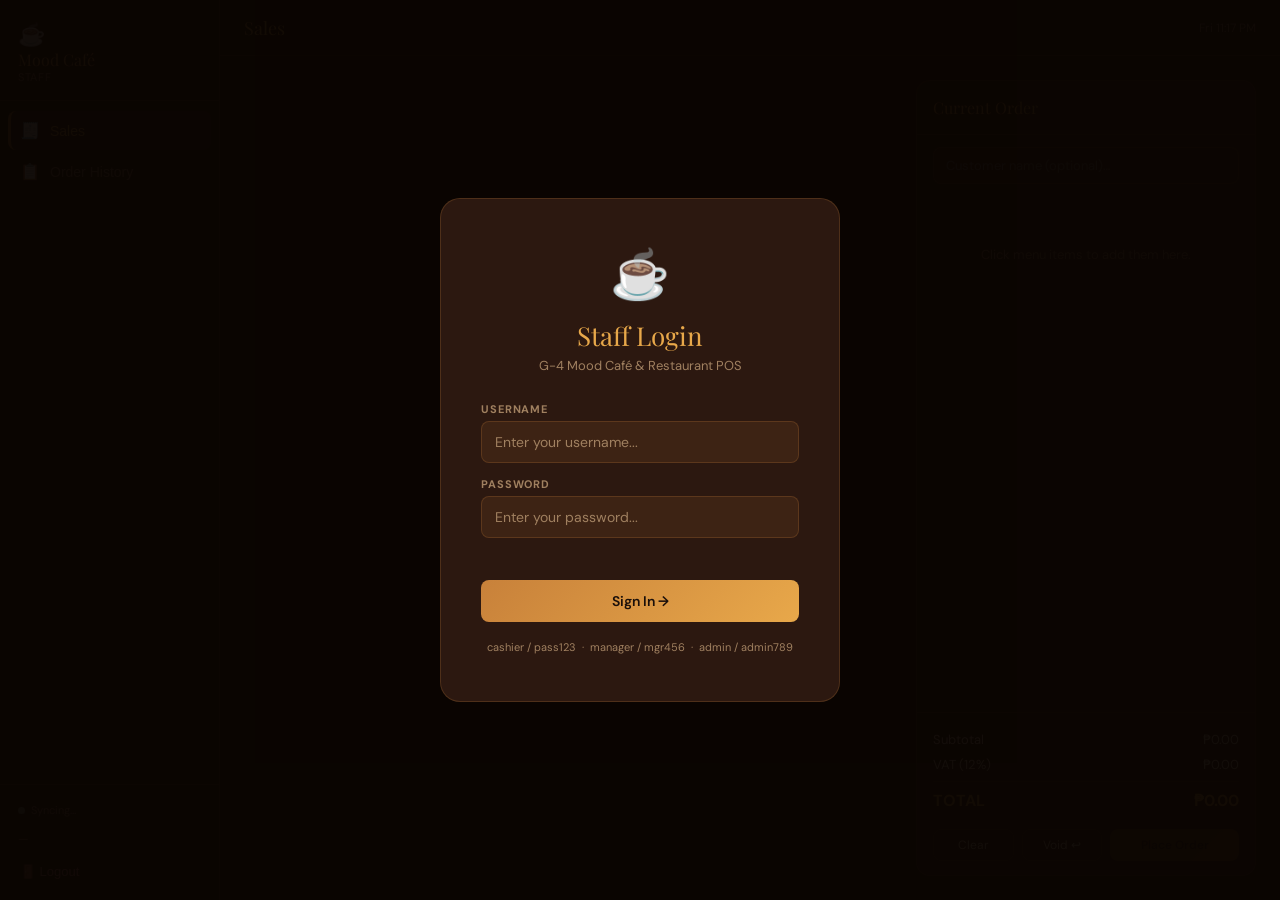
<file: index.html>
<!DOCTYPE html>
<html lang="en">
<head>
<meta charset="UTF-8"/>
<meta name="viewport" content="width=device-width, initial-scale=1.0"/>
<title>Mood Café — Staff POS</title>
<link rel="preconnect" href="https://fonts.googleapis.com"/>
<link href="https://fonts.googleapis.com/css2?family=Playfair+Display:ital,wght@0,400;0,700&family=DM+Sans:wght@300;400;500;600&display=swap" rel="stylesheet"/>
<style>
:root{
  --esp:#1a0f0a;--roast:#2c1810;--bark:#3d2314;--panel:#231209;
  --car:#c8813a;--gold:#e8a84a;--cream:#f5e6c8;--latte:#d4b896;
  --sage:#7a9e7e;--blush:#c97b7b;--sky:#6b9ec4;
  --tm:#f0e0c8;--tmut:#a08060;--bdr:rgba(200,129,58,.22);
  --sh:0 8px 32px rgba(0,0,0,.5);--r:14px;--rs:8px;
  --fd:'Playfair Display',Georgia,serif;--fb:'DM Sans',sans-serif;
}
*,*::before,*::after{box-sizing:border-box;margin:0;padding:0}
html,body{height:100%;font-family:var(--fb);background:var(--esp);color:var(--tm);overflow:hidden}
.hidden{display:none!important}

/* ---- LOGIN ---- */
#loginOverlay{position:fixed;inset:0;z-index:9000;background:rgba(10,5,2,.96);display:flex;align-items:center;justify-content:center}
.login-card{background:var(--roast);border:1px solid var(--bdr);border-radius:20px;padding:44px 40px;max-width:400px;width:100%;text-align:center;animation:slideUp .4s ease}
@keyframes slideUp{from{opacity:0;transform:translateY(28px)}to{opacity:1;transform:translateY(0)}}
.login-logo{font-size:48px;margin-bottom:12px}
.login-title{font-family:var(--fd);font-size:26px;color:var(--gold);margin-bottom:4px}
.login-sub{font-size:13px;color:var(--tmut);margin-bottom:28px}
.form-group{margin-bottom:14px;text-align:left}
.form-group label{display:block;font-size:11px;font-weight:700;color:var(--tmut);text-transform:uppercase;letter-spacing:.08em;margin-bottom:5px}
.form-group input,.form-group select{width:100%;padding:11px 13px;background:var(--bark);color:var(--tm);border:1px solid var(--bdr);border-radius:var(--rs);font-family:var(--fb);font-size:14px;outline:none;transition:border-color .2s}
.form-group input:focus,.form-group select:focus{border-color:var(--car)}
.form-group input::placeholder{color:var(--tmut)}
select option{background:var(--roast)}
.login-err{color:var(--blush);font-size:13px;margin-bottom:10px;min-height:18px}
.btn-primary{background:linear-gradient(135deg,var(--car),var(--gold));color:var(--esp);border:none;border-radius:var(--rs);padding:12px 22px;font-family:var(--fb);font-size:14px;font-weight:600;cursor:pointer;transition:opacity .2s,transform .1s;width:100%}
.btn-primary:hover{opacity:.9;transform:translateY(-1px)}
.btn-primary:disabled{opacity:.4;cursor:not-allowed;transform:none}
.btn-secondary{background:transparent;color:var(--tm);border:1px solid var(--bdr);border-radius:var(--rs);padding:10px 18px;font-family:var(--fb);font-size:13px;cursor:pointer;transition:border-color .2s}
.btn-secondary:hover{border-color:var(--car)}
.btn-danger{background:rgba(201,123,123,.15);color:var(--blush);border:1px solid rgba(201,123,123,.3);border-radius:var(--rs);padding:10px 18px;font-family:var(--fb);font-size:13px;cursor:pointer;transition:all .2s}
.btn-danger:hover{background:rgba(201,123,123,.25)}
.btn-sm{padding:7px 14px;font-size:12px}

/* ---- LAYOUT ---- */
#app{display:flex;height:100vh;overflow:hidden}
.sidebar{width:220px;flex-shrink:0;background:var(--panel);border-right:1px solid var(--bdr);display:flex;flex-direction:column;padding:0}
.sidebar-brand{padding:20px 18px 16px;border-bottom:1px solid var(--bdr)}
.sidebar-logo{font-size:22px}
.sidebar-name{font-family:var(--fd);font-size:16px;color:var(--gold);display:block}
.sidebar-role{font-size:11px;color:var(--tmut);text-transform:uppercase;letter-spacing:.06em}
.sidebar-nav{flex:1;padding:10px 8px;overflow-y:auto}
.nav-item{display:flex;align-items:center;gap:10px;padding:10px 12px;border-radius:var(--rs);cursor:pointer;transition:all .2s;font-size:14px;color:var(--tmut);border:none;background:none;width:100%;text-align:left;margin-bottom:2px}
.nav-item:hover{background:var(--bark);color:var(--tm)}
.nav-item.active{background:rgba(200,129,58,.15);color:var(--gold);border-left:3px solid var(--car)}
.nav-item.active{padding-left:9px}
.nav-icon{font-size:16px;flex-shrink:0}
.nav-badge{margin-left:auto;background:var(--car);color:var(--esp);font-size:10px;font-weight:700;padding:2px 7px;border-radius:99px}
.sidebar-footer{padding:12px 8px;border-top:1px solid var(--bdr)}
.sync-status{display:flex;align-items:center;gap:6px;font-size:11px;color:var(--tmut);padding:6px 10px}
.sync-dot{width:7px;height:7px;border-radius:50%;background:var(--sage);animation:pulse 2s infinite;flex-shrink:0}
.sync-dot.err{background:var(--blush);animation:none}
@keyframes pulse{0%,100%{opacity:1}50%{opacity:.4}}
.staff-info{padding:8px 10px;font-size:12px;color:var(--tmut)}
.logout-btn{display:flex;align-items:center;gap:8px;padding:9px 12px;border-radius:var(--rs);cursor:pointer;color:var(--blush);font-size:13px;background:none;border:none;width:100%;transition:background .2s}
.logout-btn:hover{background:rgba(201,123,123,.1)}

.main-area{flex:1;display:flex;flex-direction:column;overflow:hidden}
.topbar{height:56px;border-bottom:1px solid var(--bdr);display:flex;align-items:center;padding:0 24px;gap:16px;flex-shrink:0;background:rgba(26,15,10,.8);backdrop-filter:blur(8px)}
.topbar-title{font-family:var(--fd);font-size:18px;color:var(--gold);flex:1}
.new-order-badge{background:rgba(122,158,126,.2);border:1px solid var(--sage);color:var(--sage);padding:5px 12px;border-radius:99px;font-size:12px;font-weight:600;animation:newOrderPulse 1s ease 3}
@keyframes newOrderPulse{0%,100%{transform:scale(1)}50%{transform:scale(1.06)}}
.page-content{flex:1;overflow-y:auto;padding:24px}
.page{display:none}
.page.active{display:block;animation:fadeIn .3s ease}
@keyframes fadeIn{from{opacity:0;transform:translateY(6px)}to{opacity:1;transform:translateY(0)}}

/* ---- CARDS & GRIDS ---- */
.stat-row{display:grid;grid-template-columns:repeat(auto-fill,minmax(170px,1fr));gap:14px;margin-bottom:24px}
.stat-card{background:var(--bark);border:1px solid var(--bdr);border-radius:var(--r);padding:18px}
.stat-label{font-size:11px;font-weight:700;text-transform:uppercase;letter-spacing:.08em;color:var(--tmut);margin-bottom:6px}
.stat-val{font-family:var(--fd);font-size:26px;color:var(--gold);font-weight:700}
.stat-sub{font-size:12px;color:var(--tmut);margin-top:3px}
.section-title{font-family:var(--fd);font-size:20px;color:var(--gold);margin-bottom:16px}
.section-row{display:flex;align-items:center;justify-content:space-between;margin-bottom:16px;flex-wrap:wrap;gap:10px}
.table{width:100%;border-collapse:collapse;font-size:13px}
.table th{text-align:left;padding:10px 12px;font-size:11px;font-weight:700;text-transform:uppercase;letter-spacing:.06em;color:var(--tmut);border-bottom:1px solid var(--bdr)}
.table td{padding:10px 12px;border-bottom:1px solid rgba(200,129,58,.08)}
.table tr:hover td{background:rgba(255,255,255,.02)}
.badge{display:inline-block;font-size:10px;font-weight:700;padding:3px 8px;border-radius:99px}
.badge-green{background:rgba(122,158,126,.2);color:var(--sage)}
.badge-gold{background:rgba(232,168,74,.2);color:var(--gold)}
.badge-red{background:rgba(201,123,123,.2);color:var(--blush)}
.badge-blue{background:rgba(107,158,196,.2);color:var(--sky)}
.card{background:var(--bark);border:1px solid var(--bdr);border-radius:var(--r);padding:20px;margin-bottom:14px}
.card-title{font-family:var(--fd);font-size:16px;color:var(--gold);margin-bottom:12px}
.input-row{display:flex;gap:10px;flex-wrap:wrap}
.input-row input,.input-row select{flex:1;min-width:120px;padding:10px 13px;background:var(--bark);color:var(--tm);border:1px solid var(--bdr);border-radius:var(--rs);font-family:var(--fb);font-size:13px;outline:none}
.input-row input:focus,.input-row select:focus{border-color:var(--car)}
.input-row input::placeholder{color:var(--tmut)}

/* ---- SALES / ORDER BUILDER ---- */
.sales-layout{display:grid;grid-template-columns:1fr 340px;gap:20px;height:calc(100vh - 56px - 48px);overflow:hidden}
.menu-panel{overflow-y:auto;padding-right:4px}
.menu-cat-label{font-size:11px;font-weight:700;text-transform:uppercase;letter-spacing:.08em;color:var(--car);padding:14px 0 8px}
.menu-items-grid{display:grid;grid-template-columns:repeat(auto-fill,minmax(150px,1fr));gap:10px;margin-bottom:6px}
.menu-tile{background:var(--roast);border:1px solid var(--bdr);border-radius:var(--rs);padding:14px;cursor:pointer;transition:all .2s}
.menu-tile:hover{border-color:var(--car);transform:translateY(-2px)}
.menu-tile.out{opacity:.4;cursor:not-allowed;pointer-events:none}
.tile-name{font-size:13px;font-weight:600;color:var(--cream);margin-bottom:4px;line-height:1.3}
.tile-price{font-family:var(--fd);font-size:15px;color:var(--gold);font-weight:700}
.tile-stock{font-size:10px;color:var(--tmut);margin-top:3px}
.order-panel{background:var(--roast);border:1px solid var(--bdr);border-radius:var(--r);display:flex;flex-direction:column;overflow:hidden}
.order-panel-hdr{padding:16px;border-bottom:1px solid var(--bdr);font-family:var(--fd);font-size:16px;color:var(--gold)}
.order-items{flex:1;overflow-y:auto;padding:12px 16px}
.order-empty{text-align:center;padding:40px 0;color:var(--tmut);font-size:13px}
.order-row{display:flex;align-items:center;gap:8px;padding:8px 0;border-bottom:1px solid rgba(200,129,58,.08)}
.order-item-name{flex:1;font-size:13px;color:var(--cream)}
.qty-ctrl{display:flex;align-items:center;gap:5px}
.qty-btn{width:24px;height:24px;border-radius:50%;background:var(--bark);border:1px solid var(--bdr);color:var(--tm);font-size:13px;cursor:pointer;display:flex;align-items:center;justify-content:center;transition:border-color .2s}
.qty-btn:hover{border-color:var(--car)}
.qty-num{font-size:13px;font-weight:600;min-width:18px;text-align:center}
.order-item-price{font-size:13px;font-weight:600;color:var(--gold);white-space:nowrap}
.rm-btn{background:none;border:none;color:var(--tmut);cursor:pointer;font-size:12px;transition:color .2s}
.rm-btn:hover{color:var(--blush)}
.order-summary{padding:14px 16px;border-top:1px solid var(--bdr)}
.sum-row{display:flex;justify-content:space-between;font-size:13px;padding:4px 0}
.sum-total{font-size:16px;font-weight:700;color:var(--gold);border-top:1px solid var(--bdr);padding-top:8px;margin-top:4px}
.customer-select{margin-bottom:10px}
.customer-select input{width:100%;padding:9px 12px;background:var(--bark);color:var(--tm);border:1px solid var(--bdr);border-radius:var(--rs);font-family:var(--fb);font-size:13px;outline:none}
.customer-select input:focus{border-color:var(--car)}

/* ---- TOAST ---- */
.toast{position:fixed;bottom:24px;left:50%;transform:translateX(-50%);z-index:9999;background:var(--roast);border:1px solid var(--car);color:var(--tm);padding:10px 20px;border-radius:99px;font-size:13px;font-weight:500;box-shadow:0 4px 20px rgba(0,0,0,.5);white-space:nowrap;animation:toastIn .3s ease}
@keyframes toastIn{from{opacity:0;transform:translateX(-50%) translateY(8px)}to{opacity:1;transform:translateX(-50%) translateY(0)}}

/* ---- MODAL ---- */
.modal-overlay{position:fixed;inset:0;z-index:8000;background:rgba(10,5,2,.85);display:flex;align-items:center;justify-content:center;padding:20px}
.modal-box{background:var(--roast);border:1px solid var(--bdr);border-radius:20px;padding:32px;max-width:460px;width:100%;max-height:90vh;overflow-y:auto;animation:slideUp .3s ease}
.modal-title{font-family:var(--fd);font-size:20px;color:var(--gold);margin-bottom:20px}
.modal-actions{display:flex;gap:10px;margin-top:20px}
.modal-actions button{flex:1}
.receipt-line{display:flex;justify-content:space-between;font-size:13px;padding:5px 0;border-bottom:1px dashed var(--bdr)}
.receipt-total{font-weight:700;font-size:15px;color:var(--gold);border-bottom:none}

/* ---- ANALYTICS BARS ---- */
.bar-row{display:flex;align-items:center;gap:12px;margin-bottom:10px}
.bar-label{font-size:13px;color:var(--tm);width:160px;flex-shrink:0;white-space:nowrap;overflow:hidden;text-overflow:ellipsis}
.bar-track{flex:1;height:8px;background:var(--bark);border-radius:99px;overflow:hidden}
.bar-fill{height:100%;background:linear-gradient(90deg,var(--car),var(--gold));border-radius:99px;transition:width .6s ease}
.bar-val{font-size:12px;color:var(--tmut);width:60px;text-align:right;flex-shrink:0}

@media(max-width:900px){
  .sidebar{width:180px}
  .sales-layout{grid-template-columns:1fr 300px}
}
@media(max-width:640px){
  .sidebar{display:none}
  .sales-layout{grid-template-columns:1fr;height:auto}
  .order-panel{height:360px}
}
</style>
</head>
<body>

<!-- LOGIN -->
<div id="loginOverlay">
  <div class="login-card">
    <div class="login-logo">☕</div>
    <div class="login-title">Staff Login</div>
    <div class="login-sub">G-4 Mood Café & Restaurant POS</div>
    <div class="form-group">
      <label>Username</label>
      <input type="text" id="loginUser" placeholder="Enter your username..." onkeydown="if(event.key==='Enter')doLogin()"/>
    </div>
    <div class="form-group">
      <label>Password</label>
      <input type="password" id="loginPass" placeholder="Enter your password..." onkeydown="if(event.key==='Enter')doLogin()"/>
    </div>
    <div class="login-err" id="loginErr"></div>
    <button class="btn-primary" onclick="doLogin()">Sign In →</button>
    <div style="margin-top:16px;font-size:11px;color:var(--tmut);line-height:1.8">
      cashier / pass123 &nbsp;·&nbsp; manager / mgr456 &nbsp;·&nbsp; admin / admin789
    </div>
  </div>
</div>

<!-- RECEIPT MODAL -->
<div id="receiptModal" class="modal-overlay hidden">
  <div class="modal-box">
    <div class="modal-title">🧾 Receipt</div>
    <div style="text-align:center;margin-bottom:16px">
      <div style="font-size:28px">☕</div>
      <div style="font-family:var(--fd);color:var(--gold)">G-4 Mood Café</div>
      <div style="font-size:12px;color:var(--tmut)">Official Receipt</div>
    </div>
    <div id="receiptContent"></div>
    <div class="modal-actions" style="margin-top:20px">
      <button class="btn-secondary" onclick="closeModal('receiptModal')">Close</button>
      <button class="btn-primary" onclick="window.print()">🖨️ Print</button>
    </div>
  </div>
</div>

<!-- VOID MODAL -->
<div id="voidModal" class="modal-overlay hidden">
  <div class="modal-box">
    <div class="modal-title">↩️ Void / Refund Order</div>
    <p style="font-size:13px;color:var(--tmut);margin-bottom:16px">Select the order to void. Stock will be restored.</p>
    <div id="voidOrderList"></div>
    <div class="modal-actions"><button class="btn-secondary" onclick="closeModal('voidModal')">Cancel</button></div>
  </div>
</div>

<!-- MAIN APP -->
<div id="app">
  <!-- SIDEBAR -->
  <aside class="sidebar">
    <div class="sidebar-brand">
      <div>
        <span class="sidebar-logo">☕</span>
        <span class="sidebar-name">Mood Café</span>
      </div>
      <div class="sidebar-role" id="sidebarRole">Staff</div>
    </div>
    <nav class="sidebar-nav" id="sidebarNav">
      <button class="nav-item active" onclick="goTo('sales')"><span class="nav-icon">🧾</span>Sales <span class="nav-badge hidden" id="newOrderBadge">!</span></button>
      <button class="nav-item" onclick="goTo('orders')" id="navOrders"><span class="nav-icon">📋</span>Order History</button>
      <button class="nav-item hidden" onclick="goTo('analytics')" id="navAnalytics"><span class="nav-icon">📊</span>Analytics</button>
      <button class="nav-item hidden" onclick="goTo('inventory')" id="navInventory"><span class="nav-icon">📦</span>Inventory</button>
      <button class="nav-item hidden" onclick="goTo('specials')" id="navSpecials"><span class="nav-icon">🌟</span>Daily Specials</button>
      <button class="nav-item hidden" onclick="goTo('feedback')" id="navFeedback"><span class="nav-icon">⭐</span>Feedback</button>
      <button class="nav-item hidden" onclick="goTo('customers')" id="navCustomers"><span class="nav-icon">👥</span>Customers</button>
    </nav>
    <div class="sidebar-footer">
      <div class="sync-status"><span class="sync-dot" id="syncDot"></span><span id="syncLabel">Syncing…</span></div>
      <div class="staff-info" id="staffInfo">—</div>
      <button class="logout-btn" onclick="doLogout()">🚪 Logout</button>
    </div>
  </aside>

  <!-- MAIN -->
  <div class="main-area">
    <div class="topbar">
      <div class="topbar-title" id="topbarTitle">Sales</div>
      <div class="new-order-badge hidden" id="newOrderAlert">🔔 New online order!</div>
      <div style="font-size:12px;color:var(--tmut)" id="topbarClock"></div>
    </div>
    <div class="page-content">

      <!-- SALES PAGE -->
      <div id="page-sales" class="page active">
        <div class="sales-layout">
          <!-- LEFT: Menu tiles -->
          <div class="menu-panel" id="salesMenuPanel"></div>
          <!-- RIGHT: Order builder -->
          <div class="order-panel">
            <div class="order-panel-hdr">Current Order</div>
            <div class="customer-select" style="padding:12px 16px 0">
              <input type="text" id="orderCustomerName" placeholder="Customer name (optional)…"/>
            </div>
            <div class="order-items" id="orderItems">
              <div class="order-empty">Click menu items to add them here.</div>
            </div>
            <div class="order-summary">
              <div class="sum-row"><span>Subtotal</span><span id="oSubtotal">₱0.00</span></div>
              <div class="sum-row" id="oDiscRow" style="display:none;color:var(--sage)"><span>🌟 Special Discount</span><span id="oDisc">-₱0.00</span></div>
              <div class="sum-row"><span>VAT (12%)</span><span id="oTax">₱0.00</span></div>
              <div class="sum-row sum-total"><span>TOTAL</span><span id="oTotal">₱0.00</span></div>
              <div style="display:flex;gap:8px;margin-top:14px">
                <button class="btn-secondary btn-sm" onclick="clearOrder()" style="flex:1">Clear</button>
                <button class="btn-secondary btn-sm" onclick="openVoidModal()" style="flex:1">Void ↩</button>
                <button class="btn-primary btn-sm" onclick="placeOrder()" id="placeOrderBtn" disabled style="flex:2">Place Order</button>
              </div>
            </div>
          </div>
        </div>
      </div>

      <!-- ORDER HISTORY -->
      <div id="page-orders" class="page">
        <div class="section-row">
          <div class="section-title">Order History</div>
          <div style="display:flex;gap:10px;flex-wrap:wrap">
            <input style="padding:8px 12px;background:var(--bark);color:var(--tm);border:1px solid var(--bdr);border-radius:var(--rs);font-size:13px;outline:none" placeholder="Search customer…" oninput="filterOrders(this.value)" id="orderSearch"/>
            <select style="padding:8px 12px;background:var(--bark);color:var(--tm);border:1px solid var(--bdr);border-radius:var(--rs);font-size:13px;outline:none" onchange="filterOrders()" id="orderDateFilter">
              <option value="">All Dates</option>
            </select>
          </div>
        </div>
        <div id="ordersTable"></div>
      </div>

      <!-- ANALYTICS -->
      <div id="page-analytics" class="page">
        <div class="section-title">Analytics Dashboard</div>
        <div class="stat-row" id="analyticStats"></div>
        <div style="display:grid;grid-template-columns:1fr 1fr;gap:20px">
          <div class="card">
            <div class="card-title">Top Items</div>
            <div id="topItemsChart"></div>
          </div>
          <div class="card">
            <div class="card-title">Mood Frequency</div>
            <div id="moodChart"></div>
          </div>
          <div class="card" style="grid-column:1/-1">
            <div class="card-title">Daily Revenue (last 7 days)</div>
            <div id="revenueChart"></div>
          </div>
        </div>
      </div>

      <!-- INVENTORY -->
      <div id="page-inventory" class="page">
        <div class="section-row">
          <div class="section-title">Inventory Management</div>
          <button class="btn-primary btn-sm" onclick="saveInventory()">💾 Save Changes</button>
        </div>
        <div class="card" style="margin-bottom:16px">
          <div style="font-size:13px;color:var(--tmut)">Edit stock levels directly. Click Save Changes when done. Low stock items (under 5 units) are highlighted.</div>
        </div>
        <div id="inventoryTable"></div>
      </div>

      <!-- DAILY SPECIALS -->
      <div id="page-specials" class="page">
        <div class="section-title">Daily Specials</div>
        <div class="card">
          <div class="card-title">Set Today's Special Combo</div>
          <p style="font-size:13px;color:var(--tmut);margin-bottom:16px">Choose a food and drink item — they'll display with a discount on the customer kiosk.</p>
          <div class="input-row" style="margin-bottom:12px">
            <select id="specialFood" style="flex:1">
              <option value="">— Select Food Item —</option>
            </select>
            <select id="specialDrink" style="flex:1">
              <option value="">— Select Drink Item —</option>
            </select>
            <input type="number" id="specialDiscount" min="1" max="50" placeholder="% Off" style="max-width:100px"/>
          </div>
          <div style="display:flex;gap:10px">
            <button class="btn-primary" style="flex:1" onclick="setSpecial()">✦ Set Special</button>
            <button class="btn-danger" style="flex:0 0 auto" onclick="clearSpecial()">✕ Clear</button>
          </div>
        </div>
        <div class="card" id="currentSpecialCard">
          <div class="card-title">Current Special</div>
          <div id="currentSpecialView" style="color:var(--tmut);font-size:13px">No special set today.</div>
        </div>
      </div>

      <!-- FEEDBACK -->
      <div id="page-feedback" class="page">
        <div class="section-title">Customer Feedback</div>
        <div class="stat-row" id="feedbackStats"></div>
        <div id="feedbackList"></div>
      </div>

      <!-- CUSTOMERS -->
      <div id="page-customers" class="page">
        <div class="section-title">Customer Records</div>
        <div class="stat-row" id="customerStats"></div>
        <div id="customerTable"></div>
      </div>

    </div>
  </div>
</div>

<script>
// ============================================================
//  ★ STEP 1: PASTE YOUR FIREBASE DATABASE URL HERE
//  Must match the one in index.html exactly!
// ============================================================
const FB_DB_URL = "https://mood-cafe-restaurant-default-rtdb.firebaseio.com";

// ============================================================
//  LOGIN CREDENTIALS  (Change these for real deployment!)
// ============================================================
const STAFF_ACCOUNTS = [
  {username:'cashier', password:'pass123', role:'cashier',  display:'Cashier'},
  {username:'manager', password:'mgr456',  role:'manager',  display:'Manager'},
  {username:'admin',   password:'admin789',role:'admin',    display:'Admin'},
];

// ============================================================
//  FIREBASE REST
// ============================================================
async function fbGet(path){
  try{const r=await fetch(`${FB_DB_URL}/${path}.json`);if(!r.ok)throw new Error(r.status);return await r.json();}
  catch(e){console.warn('[FB]',e);return null;}
}
async function fbPut(path,data){
  try{const r=await fetch(`${FB_DB_URL}/${path}.json`,{method:'PUT',headers:{'Content-Type':'application/json'},body:JSON.stringify(data)});if(!r.ok)throw new Error(r.status);return true;}
  catch(e){console.warn('[FB]',e);return false;}
}
async function fbPatch(path,data){
  try{const r=await fetch(`${FB_DB_URL}/${path}.json`,{method:'PATCH',headers:{'Content-Type':'application/json'},body:JSON.stringify(data)});if(!r.ok)throw new Error(r.status);return true;}
  catch(e){console.warn('[FB]',e);return false;}
}
function setSyncStatus(ok){
  const dot=document.getElementById('syncDot');const lbl=document.getElementById('syncLabel');
  if(ok){dot.className='sync-dot';lbl.textContent='Live ✓';}
  else{dot.className='sync-dot err';lbl.textContent='Offline';}
}

// ============================================================
//  MENU DATA
// ============================================================
const MENU=[
  {id:101,name:"Classic Cheeseburger",cat:"Burgers",price:79,stock:20,cal:520},
  {id:102,name:"Cheesy Bacon Burger",cat:"Burgers",price:99,stock:15,cal:680},
  {id:103,name:"Mushroom Swiss Burger",cat:"Burgers",price:89,stock:15,cal:560},
  {id:104,name:"BBQ Smoky Burger",cat:"Burgers",price:109,stock:10,cal:720},
  {id:105,name:"Veggie Quinoa Burger",cat:"Burgers",price:95,stock:12,cal:410},
  {id:106,name:"Spicy Sriracha Burger",cat:"Burgers",price:109,stock:8,cal:610},
  {id:201,name:"BLT Sandwich",cat:"Sandwiches",price:65,stock:20,cal:420},
  {id:202,name:"Egg & Cheese Sandwich",cat:"Sandwiches",price:55,stock:25,cal:380},
  {id:203,name:"Butter Toast",cat:"Sandwiches",price:35,stock:30,cal:220},
  {id:204,name:"Club Sandwich",cat:"Sandwiches",price:85,stock:15,cal:490},
  {id:205,name:"Avocado Toast",cat:"Sandwiches",price:79,stock:18,cal:310},
  {id:206,name:"Tuna Melt Sandwich",cat:"Sandwiches",price:85,stock:12,cal:450},
  {id:301,name:"Spaghetti Bolognese",cat:"Pasta",price:95,stock:15,cal:620},
  {id:302,name:"Creamy Carbonara",cat:"Pasta",price:105,stock:12,cal:710},
  {id:303,name:"Pesto Pasta",cat:"Pasta",price:90,stock:10,cal:540},
  {id:304,name:"Aglio e Olio",cat:"Pasta",price:85,stock:12,cal:480},
  {id:305,name:"Rose Sauce Pasta",cat:"Pasta",price:100,stock:10,cal:580},
  {id:401,name:"Overload Pizza (6 slices)",cat:"Pizza",price:149,stock:10,cal:820},
  {id:402,name:"Margherita Pizza (6 slices)",cat:"Pizza",price:129,stock:10,cal:680},
  {id:403,name:"BBQ Chicken Pizza (6 slices)",cat:"Pizza",price:159,stock:8,cal:860},
  {id:404,name:"Vegan Garden Pizza (6 slices)",cat:"Pizza",price:139,stock:8,cal:560},
  {id:501,name:"French Fries",cat:"Snacks",price:45,stock:40,cal:340},
  {id:502,name:"Onion Rings",cat:"Snacks",price:50,stock:30,cal:380},
  {id:503,name:"Donuts (2 pcs)",cat:"Snacks",price:35,stock:25,cal:420},
  {id:504,name:"Choco Chip Cookies (3 pcs)",cat:"Snacks",price:40,stock:20,cal:380},
  {id:505,name:"Mixed Fruit Bowl",cat:"Snacks",price:55,stock:20,cal:120},
  {id:506,name:"Cheese Nachos",cat:"Snacks",price:60,stock:18,cal:420},
  {id:507,name:"Edamame (salted)",cat:"Snacks",price:50,stock:15,cal:190},
  {id:601,name:"Bacon & Eggs",cat:"Breakfast",price:75,stock:15,cal:520},
  {id:602,name:"Pancake Stack (3 pcs)",cat:"Breakfast",price:65,stock:20,cal:480},
  {id:603,name:"Full English Breakfast",cat:"Breakfast",price:120,stock:10,cal:780},
  {id:604,name:"Overnight Oats Bowl",cat:"Breakfast",price:70,stock:14,cal:320},
  {id:605,name:"Granola & Yogurt Parfait",cat:"Breakfast",price:75,stock:12,cal:360},
  {id:701,name:"Americano",cat:"Hot Drinks",price:60,stock:50,cal:15},
  {id:702,name:"Cappuccino",cat:"Hot Drinks",price:70,stock:50,cal:110},
  {id:703,name:"Caramel Latte",cat:"Hot Drinks",price:75,stock:50,cal:180},
  {id:704,name:"Vanilla Latte",cat:"Hot Drinks",price:75,stock:50,cal:170},
  {id:705,name:"Hot Matcha",cat:"Hot Drinks",price:70,stock:50,cal:130},
  {id:706,name:"Hot Chocolate",cat:"Hot Drinks",price:65,stock:50,cal:200},
  {id:707,name:"Chamomile Tea",cat:"Hot Drinks",price:55,stock:40,cal:5},
  {id:708,name:"Oat Milk Latte",cat:"Hot Drinks",price:85,stock:35,cal:140},
  {id:801,name:"Iced Americano",cat:"Cold Drinks",price:65,stock:50,cal:20},
  {id:802,name:"Iced Caramel Latte",cat:"Cold Drinks",price:80,stock:50,cal:200},
  {id:803,name:"Iced Vanilla Latte",cat:"Cold Drinks",price:80,stock:50,cal:190},
  {id:804,name:"Matcha Latte",cat:"Cold Drinks",price:80,stock:50,cal:150},
  {id:805,name:"Mocha Latte",cat:"Cold Drinks",price:75,stock:50,cal:220},
  {id:806,name:"Espresso Latte",cat:"Cold Drinks",price:70,stock:50,cal:120},
  {id:807,name:"Iced Tea",cat:"Cold Drinks",price:40,stock:60,cal:80},
  {id:808,name:"Strawberry Smoothie",cat:"Cold Drinks",price:85,stock:30,cal:210},
  {id:809,name:"Mango Lassi",cat:"Cold Drinks",price:90,stock:25,cal:240},
  {id:810,name:"Cold Brew Coffee",cat:"Cold Drinks",price:95,stock:20,cal:30},
  {id:811,name:"Lavender Lemonade",cat:"Cold Drinks",price:85,stock:22,cal:140},
];

// ============================================================
//  STATE
// ============================================================
let currentStaff=null;
let orderHistory=[];
let customers=[];
let menuStock={};
let moodStats={};
let dailySpecial=null;
let feedbackList=[];
let currentOrder=[];
let lastOrderCount=0;

const findItem=id=>MENU.find(m=>m.id===id);
const fp=n=>'₱'+Number(n).toFixed(2);
const today=()=>new Date().toLocaleDateString('en-CA');
const nowTime=()=>new Date().toLocaleTimeString([],{hour:'2-digit',minute:'2-digit'});
const closeModal=id=>document.getElementById(id).classList.add('hidden');

function showToast(msg){
  document.querySelector('.toast')?.remove();
  const t=document.createElement('div');t.className='toast';t.textContent=msg;
  document.body.appendChild(t);
  setTimeout(()=>{t.style.opacity='0';t.style.transition='opacity .4s';setTimeout(()=>t.remove(),400);},2800);
}

// ============================================================
//  CLOCK
// ============================================================
setInterval(()=>{
  const el=document.getElementById('topbarClock');
  if(el)el.textContent=new Date().toLocaleTimeString([],{weekday:'short',hour:'2-digit',minute:'2-digit'});
},1000);

// ============================================================
//  LOGIN
// ============================================================
function doLogin(){
  const u=document.getElementById('loginUser').value.trim();
  const p=document.getElementById('loginPass').value;
  const account=STAFF_ACCOUNTS.find(a=>a.username===u&&a.password===p);
  if(!account){document.getElementById('loginErr').textContent='Invalid username or password.';return;}
  currentStaff=account;
  document.getElementById('loginOverlay').classList.add('hidden');
  document.getElementById('sidebarRole').textContent=account.display;
  document.getElementById('staffInfo').textContent=`Logged in as ${account.display}`;
  applyRoleAccess(account.role);
  initApp();
}

function doLogout(){
  currentStaff=null;currentOrder=[];
  document.getElementById('loginOverlay').classList.remove('hidden');
  document.getElementById('loginUser').value='';
  document.getElementById('loginPass').value='';
  document.getElementById('loginErr').textContent='';
  clearInterval(liveSync);
}

function applyRoleAccess(role){
  const mgr=role==='manager'||role==='admin';
  const adm=role==='admin';
  ['navAnalytics','navInventory','navSpecials','navFeedback','navCustomers'].forEach(id=>{
    const el=document.getElementById(id);if(el&&mgr)el.classList.remove('hidden');
  });
}

// ============================================================
//  FIREBASE LOAD STATE
// ============================================================
async function loadState(){
  const s=await fbGet('moodcafe/state');
  if(s){
    if(s.orderHistory) orderHistory=s.orderHistory;
    if(s.customers)    customers=s.customers;
    if(s.menuStock)    menuStock=s.menuStock;
    if(s.moodStats)    moodStats=s.moodStats;
    if(s.dailySpecial!==undefined) dailySpecial=s.dailySpecial;
    if(s.feedbackList) feedbackList=s.feedbackList;
    MENU.forEach(item=>{if(menuStock[item.id]!==undefined)item.stock=menuStock[item.id];});
    lastOrderCount=orderHistory.length;
    setSyncStatus(true);
  }else{
    try{const ls=localStorage.getItem('moodcafe_state');if(ls){const d=JSON.parse(ls);applyLocalState(d);}}catch(e){}
    setSyncStatus(false);
  }
}

function applyLocalState(s){
  if(s.orderHistory)orderHistory=s.orderHistory;
  if(s.customers)customers=s.customers;
  if(s.menuStock)menuStock=s.menuStock;
  if(s.moodStats)moodStats=s.moodStats;
  if(s.dailySpecial!==undefined)dailySpecial=s.dailySpecial;
  if(s.feedbackList)feedbackList=s.feedbackList;
  MENU.forEach(item=>{if(menuStock[item.id]!==undefined)item.stock=menuStock[item.id];});
}

async function saveState(){
  MENU.forEach(item=>{menuStock[item.id]=item.stock;});
  const state={orderHistory,customers,menuStock,moodStats,dailySpecial,feedbackList};
  try{localStorage.setItem('moodcafe_state',JSON.stringify(state));}catch(e){}
  const ok=await fbPut('moodcafe/state',state);
  setSyncStatus(ok);
}

// ============================================================
//  LIVE SYNC — polls every 6s for new customer orders
// ============================================================
let liveSync;
function startLiveSync(){
  liveSync=setInterval(async()=>{
    const s=await fbGet('moodcafe/state');
    if(!s)return;setSyncStatus(true);
    const incoming=(s.orderHistory||[]).length;
    if(incoming>lastOrderCount){
      const newCount=incoming-lastOrderCount;
      lastOrderCount=incoming;
      orderHistory=s.orderHistory;
      if(s.feedbackList)feedbackList=s.feedbackList;
      if(s.customers)customers=s.customers;
      // Show alert
      const alert=document.getElementById('newOrderAlert');
      const badge=document.getElementById('newOrderBadge');
      alert.textContent=`🔔 ${newCount} new online order${newCount>1?'s':''}!`;
      alert.classList.remove('hidden');badge.classList.remove('hidden');
      badge.textContent=newCount;
      showToast(`🔔 ${newCount} new customer order${newCount>1?'s':''} received!`);
      setTimeout(()=>{alert.classList.add('hidden');},8000);
      // Refresh whichever page is open
      const active=document.querySelector('.page.active');
      if(active?.id==='page-orders')renderOrders();
      if(active?.id==='page-analytics')renderAnalytics();
    }
    // Also pull stock/specials changes (another staff member may have updated)
    if(s.menuStock){menuStock=s.menuStock;MENU.forEach(item=>{if(menuStock[item.id]!==undefined)item.stock=menuStock[item.id];});}
    if(s.dailySpecial!==undefined)dailySpecial=s.dailySpecial;
  },6000);
}

// ============================================================
//  INIT
// ============================================================
async function initApp(){
  await loadState();
  renderSalesMenu();
  populateSpecialsSelects();
  renderCurrentSpecial();
  startLiveSync();
}

// ============================================================
//  NAVIGATION
// ============================================================
function goTo(page){
  document.querySelectorAll('.page').forEach(p=>{p.classList.remove('active');p.style.display='none';});
  document.querySelectorAll('.nav-item').forEach(b=>b.classList.remove('active'));
  const el=document.getElementById('page-'+page);
  if(el){el.classList.add('active');el.style.display='block';}
  const nav=document.querySelector(`.nav-item[onclick="goTo('${page}')"]`);
  if(nav)nav.classList.add('active');
  const titles={sales:'Sales',orders:'Order History',analytics:'Analytics',inventory:'Inventory',specials:'Daily Specials',feedback:'Customer Feedback',customers:'Customers'};
  document.getElementById('topbarTitle').textContent=titles[page]||page;
  if(page==='orders')renderOrders();
  if(page==='analytics')renderAnalytics();
  if(page==='inventory')renderInventoryTable();
  if(page==='feedback')renderFeedback();
  if(page==='customers')renderCustomers();
  if(page==='specials')renderCurrentSpecial();
  if(page==='sales')document.getElementById('newOrderBadge').classList.add('hidden');
}

// ============================================================
//  SALES — Menu tiles
// ============================================================
function renderSalesMenu(){
  const panel=document.getElementById('salesMenuPanel');panel.innerHTML='';
  const cats=[...new Set(MENU.map(m=>m.cat))];
  cats.forEach(cat=>{
    const label=document.createElement('div');label.className='menu-cat-label';label.textContent=cat;
    panel.appendChild(label);
    const grid=document.createElement('div');grid.className='menu-items-grid';
    MENU.filter(m=>m.cat===cat).forEach(item=>{
      const isSpecial=dailySpecial&&(item.id===dailySpecial.foodId||item.id===dailySpecial.drinkId);
      const dispPrice=isSpecial?item.price*(1-dailySpecial.discount/100):item.price;
      const tile=document.createElement('div');
      tile.className='menu-tile'+(item.stock===0?' out':'');
      tile.innerHTML=`<div class="tile-name">${item.name}${isSpecial?' 🌟':''}</div>
        <div class="tile-price">${fp(dispPrice)}</div>
        <div class="tile-stock">${item.stock===0?'Sold Out':item.stock<5?`Low stock: ${item.stock}`:`${item.stock} in stock`}</div>`;
      tile.onclick=()=>addToOrder(item.id,dispPrice);
      grid.appendChild(tile);
    });
    panel.appendChild(grid);
  });
}

// ============================================================
//  ORDER BUILDER
// ============================================================
function addToOrder(itemId,unitPrice){
  const item=findItem(itemId);if(!item||item.stock<=0)return;
  const ex=currentOrder.find(c=>c.itemId===itemId);
  if(ex)ex.qty=Math.min(ex.qty+1,item.stock);
  else currentOrder.push({itemId,qty:1,unitPrice,name:item.name});
  renderOrderPanel();
}

function updateOrderQty(itemId,delta){
  const idx=currentOrder.findIndex(c=>c.itemId===itemId);if(idx===-1)return;
  const item=findItem(itemId);
  currentOrder[idx].qty=Math.max(0,Math.min(currentOrder[idx].qty+delta,item?item.stock:99));
  if(currentOrder[idx].qty===0)currentOrder.splice(idx,1);
  renderOrderPanel();
}

function removeFromOrder(itemId){
  currentOrder=currentOrder.filter(c=>c.itemId!==itemId);renderOrderPanel();
}

function clearOrder(){currentOrder=[];renderOrderPanel();}

function renderOrderPanel(){
  const wrap=document.getElementById('orderItems');const btn=document.getElementById('placeOrderBtn');
  if(!currentOrder.length){
    wrap.innerHTML='<div class="order-empty">Click menu items to add them here.</div>';
    document.getElementById('oSubtotal').textContent='₱0.00';
    document.getElementById('oTax').textContent='₱0.00';
    document.getElementById('oTotal').textContent='₱0.00';
    btn.disabled=true;return;
  }
  wrap.innerHTML='';let sub=0;
  currentOrder.forEach(c=>{
    const line=c.qty*c.unitPrice;sub+=line;
    const row=document.createElement('div');row.className='order-row';
    row.innerHTML=`<div class="order-item-name">${c.name}</div>
      <div class="qty-ctrl">
        <button class="qty-btn" onclick="updateOrderQty(${c.itemId},-1)">−</button>
        <span class="qty-num">${c.qty}</span>
        <button class="qty-btn" onclick="updateOrderQty(${c.itemId},1)">+</button>
      </div>
      <div class="order-item-price">${fp(line)}</div>
      <button class="rm-btn" onclick="removeFromOrder(${c.itemId})">✕</button>`;
    wrap.appendChild(row);
  });
  const tax=sub*.12;const total=sub+tax;
  document.getElementById('oSubtotal').textContent=fp(sub);
  document.getElementById('oTax').textContent=fp(tax);
  document.getElementById('oTotal').textContent=fp(total);
  btn.disabled=false;
}

// ============================================================
//  PLACE ORDER (Staff)
// ============================================================
async function placeOrder(){
  if(!currentOrder.length)return;
  const btn=document.getElementById('placeOrderBtn');btn.disabled=true;btn.textContent='Processing…';
  const sub=currentOrder.reduce((s,c)=>s+c.qty*c.unitPrice,0);
  const tax=sub*.12;const total=sub+tax;
  const custName=document.getElementById('orderCustomerName').value.trim()||'Walk-in';

  // Deduct stock
  currentOrder.forEach(c=>{
    const item=findItem(c.itemId);if(item)item.stock=Math.max(0,item.stock-c.qty);
  });

  const order={
    date:today(),time:nowTime(),
    items:currentOrder.map(c=>({...c})),
    subtotal:sub,tax,total,
    customer:custName,staff:currentStaff.display,
    source:'staff_pos'
  };

  // Fetch fresh state to avoid race conditions
  const fresh=await fbGet('moodcafe/state')||{};
  const newOrders=[...(fresh.orderHistory||orderHistory),order];
  let newCustomers=[...(fresh.customers||customers)];
  const ci=newCustomers.findIndex(c=>c.name===custName);
  if(ci>=0){newCustomers[ci].visits++;newCustomers[ci].totalSpent+=total;newCustomers[ci].lastVisit=today();}
  else if(custName!=='Walk-in')newCustomers.push({name:custName,visits:1,totalSpent:total,lastVisit:today()});
  MENU.forEach(item=>{menuStock[item.id]=item.stock;});

  const newState={orderHistory:newOrders,customers:newCustomers,menuStock,moodStats,dailySpecial,feedbackList};
  const ok=await fbPut('moodcafe/state',newState);
  setSyncStatus(ok);
  orderHistory=newOrders;customers=newCustomers;
  try{localStorage.setItem('moodcafe_state',JSON.stringify(newState));}catch(e){}
  lastOrderCount=orderHistory.length;

  // Show receipt
  showReceipt(order);
  const savedOrder=[...currentOrder];
  currentOrder=[];
  document.getElementById('orderCustomerName').value='';
  renderOrderPanel();
  renderSalesMenu();
  btn.disabled=false;btn.textContent='Place Order';
  showToast(`Order placed — ${fp(total)} ✓`);
}

// ============================================================
//  RECEIPT
// ============================================================
function showReceipt(order){
  const itemsHtml=order.items.map(c=>`<div class="receipt-line"><span>${c.name} ×${c.qty}</span><span>${fp(c.unitPrice*c.qty)}</span></div>`).join('');
  document.getElementById('receiptContent').innerHTML=`
    <div style="font-size:12px;color:var(--tmut);margin-bottom:10px">
      Date: ${order.date} ${order.time} · Staff: ${order.staff} · Customer: ${order.customer}
    </div>
    <div style="margin-bottom:10px">${itemsHtml}</div>
    <div class="receipt-line"><span>Subtotal</span><span>${fp(order.subtotal)}</span></div>
    <div class="receipt-line"><span>VAT (12%)</span><span>${fp(order.tax)}</span></div>
    <div class="receipt-line receipt-total"><span>TOTAL</span><span>${fp(order.total)}</span></div>`;
  document.getElementById('receiptModal').classList.remove('hidden');
}

// ============================================================
//  VOID / REFUND
// ============================================================
function openVoidModal(){
  const list=document.getElementById('voidOrderList');list.innerHTML='';
  const today_orders=orderHistory.filter(o=>o.date===today()&&!o.voided);
  if(!today_orders.length){list.innerHTML='<p style="color:var(--tmut);font-size:13px">No orders to void today.</p>';document.getElementById('voidModal').classList.remove('hidden');return;}
  today_orders.slice().reverse().forEach((o,ri)=>{
    const realIdx=orderHistory.length-1-ri;
    const div=document.createElement('div');div.style.cssText='display:flex;justify-content:space-between;align-items:center;padding:10px 0;border-bottom:1px solid var(--bdr)';
    div.innerHTML=`<div><div style="font-size:13px;color:var(--cream)">${o.customer} — ${o.time}</div><div style="font-size:11px;color:var(--tmut)">${o.items.map(i=>i.name).join(', ')}</div></div>
      <div style="display:flex;align-items:center;gap:10px"><span style="color:var(--gold);font-size:14px;font-weight:700">${fp(o.total)}</span>
      <button class="btn-danger btn-sm" onclick="voidOrder(${realIdx})">Void</button></div>`;
    list.appendChild(div);
  });
  document.getElementById('voidModal').classList.remove('hidden');
}

async function voidOrder(idx){
  if(!orderHistory[idx])return;
  orderHistory[idx].voided=true;
  // Restore stock
  orderHistory[idx].items.forEach(c=>{
    const item=findItem(c.itemId);if(item)item.stock+=c.qty;
  });
  closeModal('voidModal');
  await saveState();
  renderSalesMenu();
  showToast('Order voided — stock restored');
}

// ============================================================
//  ORDER HISTORY
// ============================================================
function renderOrders(){
  const search=(document.getElementById('orderSearch')?.value||'').toLowerCase();
  const dateF=document.getElementById('orderDateFilter')?.value||'';
  const dates=[...new Set(orderHistory.map(o=>o.date))].sort().reverse();
  const sel=document.getElementById('orderDateFilter');
  if(sel){const cur=sel.value;sel.innerHTML='<option value="">All Dates</option>';dates.forEach(d=>{const o=document.createElement('option');o.value=d;o.textContent=d;if(d===cur)o.selected=true;sel.appendChild(o);});}

  let filtered=orderHistory.filter(o=>{
    if(search&&!o.customer?.toLowerCase().includes(search)&&!o.staff?.toLowerCase().includes(search))return false;
    if(dateF&&o.date!==dateF)return false;
    return true;
  });

  const wrap=document.getElementById('ordersTable');
  if(!filtered.length){wrap.innerHTML='<div style="color:var(--tmut);text-align:center;padding:40px">No orders found.</div>';return;}
  wrap.innerHTML=`<table class="table">
    <thead><tr><th>Date</th><th>Time</th><th>Customer</th><th>Staff</th><th>Items</th><th>Total</th><th>Source</th><th>Status</th></tr></thead>
    <tbody>${[...filtered].reverse().map(o=>`<tr>
      <td>${o.date}</td><td>${o.time}</td>
      <td>${o.customer||'—'}</td><td>${o.staff||'—'}</td>
      <td style="max-width:200px;white-space:nowrap;overflow:hidden;text-overflow:ellipsis">${o.items.map(i=>`${i.name}×${i.qty}`).join(', ')}</td>
      <td style="font-weight:700;color:var(--gold)">${fp(o.total)}</td>
      <td><span class="badge ${o.source==='customer_kiosk'?'badge-blue':'badge-green'}">${o.source==='customer_kiosk'?'Online':'In-store'}</span></td>
      <td><span class="badge ${o.voided?'badge-red':'badge-green'}">${o.voided?'Voided':'Active'}</span></td>
    </tr>`).join('')}</tbody>
  </table>`;
}
function filterOrders(){renderOrders();}

// ============================================================
//  ANALYTICS
// ============================================================
function renderAnalytics(){
  const active=orderHistory.filter(o=>!o.voided);
  const totalRev=active.reduce((s,o)=>s+o.total,0);
  const todayRev=active.filter(o=>o.date===today()).reduce((s,o)=>s+o.total,0);
  const avgOrder=active.length?totalRev/active.length:0;
  const onlineCount=active.filter(o=>o.source==='customer_kiosk').length;

  document.getElementById('analyticStats').innerHTML=`
    <div class="stat-card"><div class="stat-label">Total Revenue</div><div class="stat-val">${fp(totalRev)}</div><div class="stat-sub">All time (active orders)</div></div>
    <div class="stat-card"><div class="stat-label">Today's Revenue</div><div class="stat-val">${fp(todayRev)}</div><div class="stat-sub">${active.filter(o=>o.date===today()).length} orders today</div></div>
    <div class="stat-card"><div class="stat-label">Total Orders</div><div class="stat-val">${active.length}</div><div class="stat-sub">${onlineCount} online, ${active.length-onlineCount} in-store</div></div>
    <div class="stat-card"><div class="stat-label">Avg Order Value</div><div class="stat-val">${fp(avgOrder)}</div><div class="stat-sub">Per order</div></div>
    <div class="stat-card"><div class="stat-label">Customers</div><div class="stat-val">${customers.length}</div><div class="stat-sub">${customers.filter(c=>c.visits>=10).length} loyalty members</div></div>
  `;

  // Top items
  const itemCounts={};
  active.forEach(o=>o.items.forEach(i=>{itemCounts[i.name]=(itemCounts[i.name]||0)+i.qty;}));
  const sorted=Object.entries(itemCounts).sort((a,b)=>b[1]-a[1]).slice(0,8);
  const maxQty=sorted[0]?.[1]||1;
  document.getElementById('topItemsChart').innerHTML=sorted.map(([name,qty])=>
    `<div class="bar-row"><div class="bar-label">${name}</div>
    <div class="bar-track"><div class="bar-fill" style="width:${(qty/maxQty*100).toFixed(1)}%"></div></div>
    <div class="bar-val">${qty} sold</div></div>`).join('')||'<div style="color:var(--tmut);font-size:13px">No data yet.</div>';

  // Mood chart
  const moodEntries=Object.entries(moodStats).sort((a,b)=>b[1]-a[1]);
  const maxMood=moodEntries[0]?.[1]||1;
  document.getElementById('moodChart').innerHTML=moodEntries.map(([mood,count])=>
    `<div class="bar-row"><div class="bar-label">${mood}</div>
    <div class="bar-track"><div class="bar-fill" style="width:${(count/maxMood*100).toFixed(1)}%;background:linear-gradient(90deg,var(--sage),#a8d8ae)"></div></div>
    <div class="bar-val">${count}</div></div>`).join('')||'<div style="color:var(--tmut);font-size:13px">No data yet.</div>';

  // Daily revenue (last 7 days)
  const days=[];for(let i=6;i>=0;i--){const d=new Date();d.setDate(d.getDate()-i);days.push(d.toLocaleDateString('en-CA'));}
  const dayRevs=days.map(d=>({d,rev:active.filter(o=>o.date===d).reduce((s,o)=>s+o.total,0)}));
  const maxRev=Math.max(...dayRevs.map(d=>d.rev),1);
  document.getElementById('revenueChart').innerHTML=dayRevs.map(({d,rev})=>
    `<div class="bar-row"><div class="bar-label">${d.slice(5)}</div>
    <div class="bar-track"><div class="bar-fill" style="width:${(rev/maxRev*100).toFixed(1)}%;background:linear-gradient(90deg,var(--sky),#a8c8e8)"></div></div>
    <div class="bar-val">${fp(rev)}</div></div>`).join('');
}

// ============================================================
//  INVENTORY
// ============================================================
function renderInventoryTable(){
  const wrap=document.getElementById('inventoryTable');
  wrap.innerHTML=`<table class="table" id="invTable">
    <thead><tr><th>Item</th><th>Category</th><th>Price</th><th>Stock</th><th>Status</th></tr></thead>
    <tbody>${MENU.map(item=>`<tr>
      <td style="font-weight:600;color:var(--cream)">${item.name}</td>
      <td>${item.cat}</td>
      <td>${fp(item.price)}</td>
      <td><input type="number" min="0" value="${item.stock}" data-id="${item.id}"
        style="width:70px;padding:6px 8px;background:${item.stock<5?'rgba(201,123,123,.15)':'var(--bark)'};color:var(--tm);border:1px solid ${item.stock<5?'var(--blush)':'var(--bdr)'};border-radius:var(--rs);font-size:13px;outline:none"
        onchange="this.style.background='rgba(232,168,74,.15)';this.style.borderColor='var(--gold)'"/></td>
      <td><span class="badge ${item.stock===0?'badge-red':item.stock<5?'badge-gold':'badge-green'}">${item.stock===0?'Out of Stock':item.stock<5?'Low Stock':'OK'}</span></td>
    </tr>`).join('')}</tbody>
  </table>`;
}

async function saveInventory(){
  document.querySelectorAll('#invTable input[data-id]').forEach(input=>{
    const id=parseInt(input.dataset.id);const item=findItem(id);
    if(item){item.stock=Math.max(0,parseInt(input.value)||0);menuStock[id]=item.stock;}
  });
  await saveState();
  renderInventoryTable();
  renderSalesMenu();
  showToast('Inventory saved ✓');
}

// ============================================================
//  DAILY SPECIALS
// ============================================================
function populateSpecialsSelects(){
  const foods=['Burgers','Sandwiches','Pasta','Pizza','Snacks','Breakfast'];
  const drinks=['Hot Drinks','Cold Drinks'];
  const sf=document.getElementById('specialFood');const sd=document.getElementById('specialDrink');
  sf.innerHTML='<option value="">— Select Food Item —</option>';
  sd.innerHTML='<option value="">— Select Drink Item —</option>';
  MENU.filter(m=>foods.includes(m.cat)).forEach(m=>{const o=document.createElement('option');o.value=m.id;o.textContent=`${m.name} (${fp(m.price)})`;sf.appendChild(o);});
  MENU.filter(m=>drinks.includes(m.cat)).forEach(m=>{const o=document.createElement('option');o.value=m.id;o.textContent=`${m.name} (${fp(m.price)})`;sd.appendChild(o);});
}

function renderCurrentSpecial(){
  const el=document.getElementById('currentSpecialView');
  if(!dailySpecial){el.innerHTML='<p style="color:var(--tmut);font-size:13px">No special set today.</p>';return;}
  const food=findItem(dailySpecial.foodId);const drink=findItem(dailySpecial.drinkId);
  el.innerHTML=`<div style="font-size:14px;color:var(--cream);margin-bottom:8px">
    ${food?`🍽️ <strong>${food.name}</strong> · Was ${fp(food.price)} → Now ${fp(food.price*(1-dailySpecial.discount/100))}<br/>`:''}
    ${drink?`☕ <strong>${drink.name}</strong> · Was ${fp(drink.price)} → Now ${fp(drink.price*(1-dailySpecial.discount/100))}<br/>`:''}
    <span class="badge badge-gold" style="margin-top:8px">${dailySpecial.discount}% OFF</span>
  </div>`;
}

async function setSpecial(){
  const foodId=parseInt(document.getElementById('specialFood').value);
  const drinkId=parseInt(document.getElementById('specialDrink').value);
  const discount=parseInt(document.getElementById('specialDiscount').value);
  if((!foodId&&!drinkId)||!discount||discount<1||discount>50){showToast('Please select at least one item and enter a valid discount (1–50%).');return;}
  dailySpecial={foodId:foodId||null,drinkId:drinkId||null,discount};
  await saveState();
  renderCurrentSpecial();
  renderSalesMenu();
  showToast(`🌟 Special set — ${discount}% off! Customers can see it now.`);
}

async function clearSpecial(){
  dailySpecial=null;
  await saveState();
  renderCurrentSpecial();
  renderSalesMenu();
  showToast('Daily special cleared.');
}

// ============================================================
//  FEEDBACK
// ============================================================
function renderFeedback(){
  const list=feedbackList||[];
  const avgRating=list.length?list.reduce((s,f)=>s+f.rating,0)/list.length:0;
  document.getElementById('feedbackStats').innerHTML=`
    <div class="stat-card"><div class="stat-label">Total Reviews</div><div class="stat-val">${list.length}</div></div>
    <div class="stat-card"><div class="stat-label">Avg Rating</div><div class="stat-val">${avgRating?avgRating.toFixed(1):'—'} ⭐</div></div>
    <div class="stat-card"><div class="stat-label">5-Star Reviews</div><div class="stat-val">${list.filter(f=>f.rating===5).length}</div></div>
  `;
  const wrap=document.getElementById('feedbackList');
  if(!list.length){wrap.innerHTML='<div style="color:var(--tmut);text-align:center;padding:40px">No feedback yet.</div>';return;}
  wrap.innerHTML=`<table class="table"><thead><tr><th>Date</th><th>Time</th><th>Customer</th><th>Rating</th><th>Comment</th></tr></thead>
    <tbody>${[...list].reverse().map(f=>`<tr>
      <td>${f.date}</td><td>${f.time}</td>
      <td>${f.customer||'Guest'}</td>
      <td>${'★'.repeat(f.rating)}${'☆'.repeat(5-f.rating)}</td>
      <td style="color:var(--tmut)">${f.comment||'—'}</td>
    </tr>`).join('')}</tbody></table>`;
}

// ============================================================
//  CUSTOMERS
// ============================================================
function renderCustomers(){
  document.getElementById('customerStats').innerHTML=`
    <div class="stat-card"><div class="stat-label">Total Customers</div><div class="stat-val">${customers.length}</div></div>
    <div class="stat-card"><div class="stat-label">Loyalty Members</div><div class="stat-val">${customers.filter(c=>c.visits>=10).length}</div><div class="stat-sub">10+ visits</div></div>
    <div class="stat-card"><div class="stat-label">Total Spent</div><div class="stat-val">${fp(customers.reduce((s,c)=>s+c.totalSpent,0))}</div><div class="stat-sub">Across all customers</div></div>
  `;
  const wrap=document.getElementById('customerTable');
  if(!customers.length){wrap.innerHTML='<div style="color:var(--tmut);text-align:center;padding:40px">No customer records yet.</div>';return;}
  const sorted=[...customers].sort((a,b)=>b.totalSpent-a.totalSpent);
  wrap.innerHTML=`<table class="table"><thead><tr><th>Name</th><th>Visits</th><th>Total Spent</th><th>Last Visit</th><th>Status</th></tr></thead>
    <tbody>${sorted.map(c=>`<tr>
      <td style="font-weight:600;color:var(--cream)">${c.name}</td>
      <td>${c.visits}</td>
      <td style="color:var(--gold);font-weight:700">${fp(c.totalSpent)}</td>
      <td>${c.lastVisit||'—'}</td>
      <td><span class="badge ${c.visits>=10?'badge-gold':'badge-green'}">${c.visits>=10?'⭐ Loyal':'Regular'}</span></td>
    </tr>`).join('')}</tbody></table>`;
}
</script>
</body>
</html>
</file>
